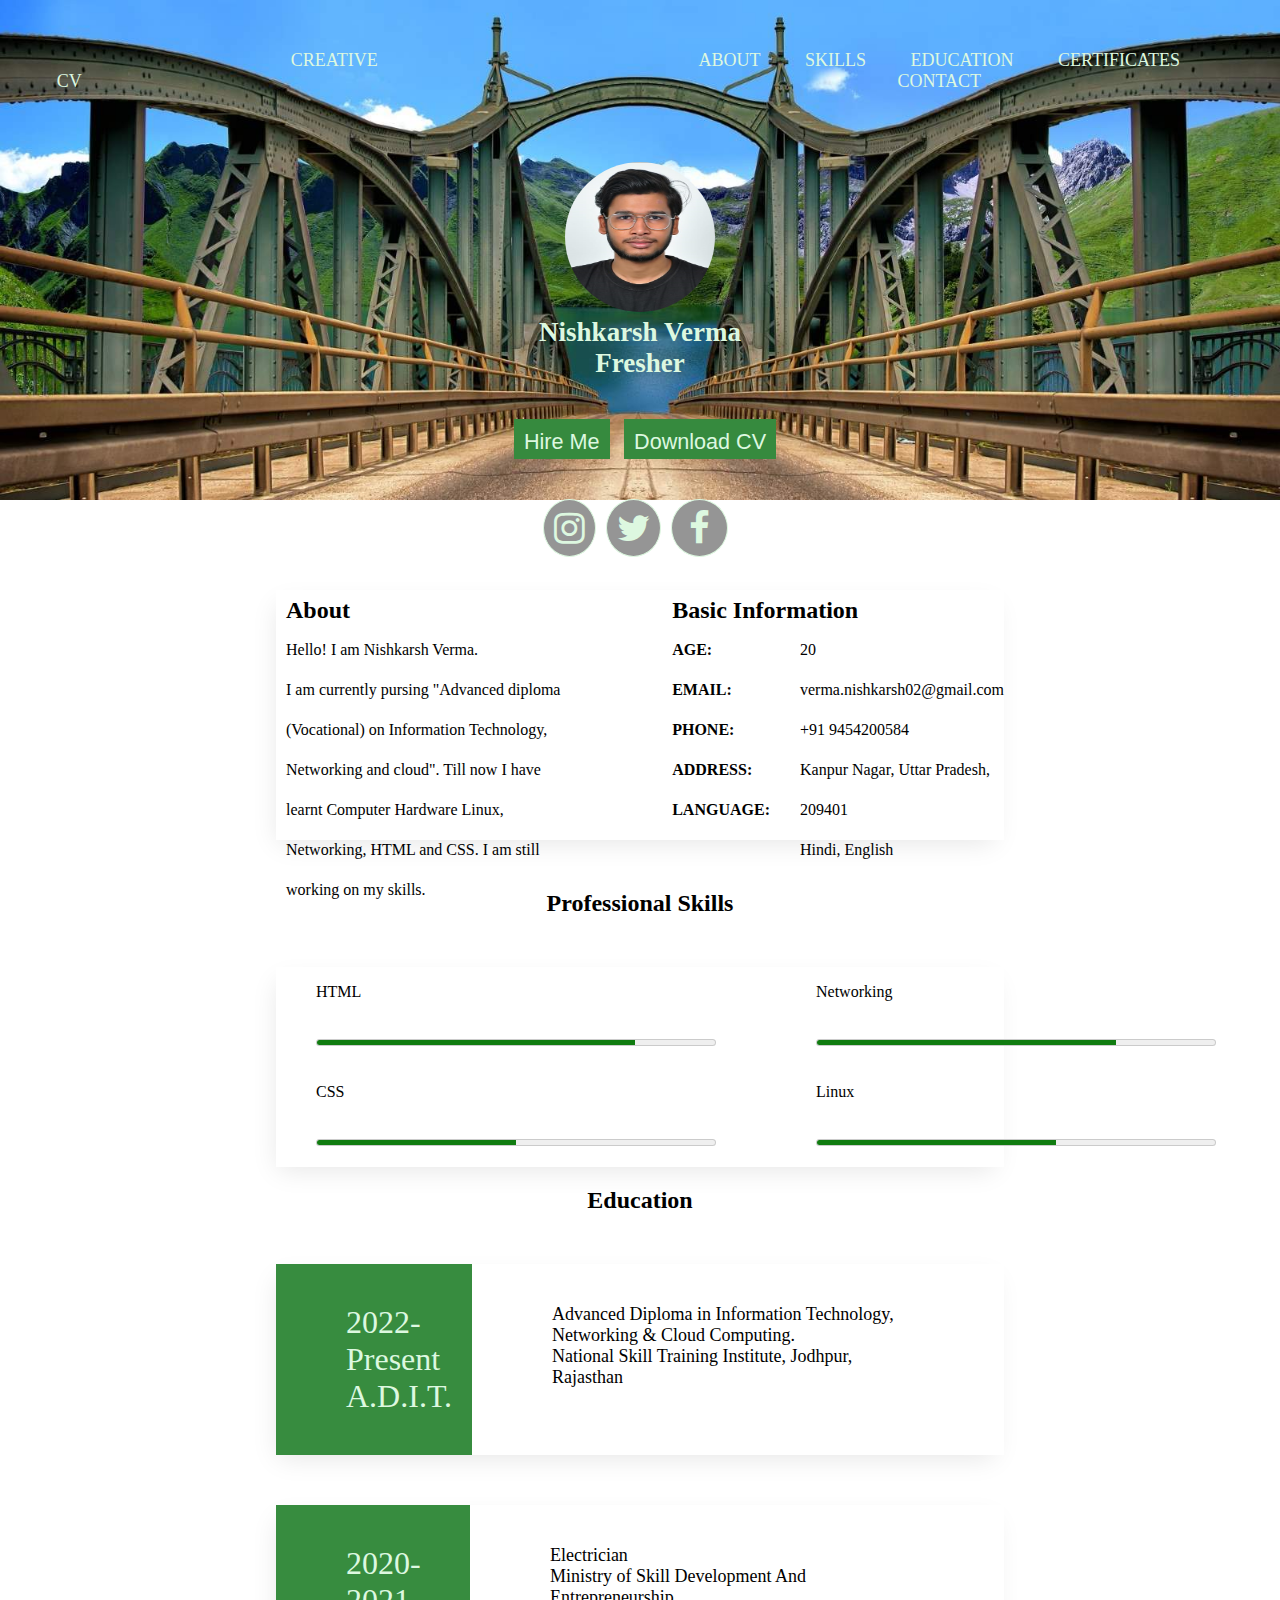
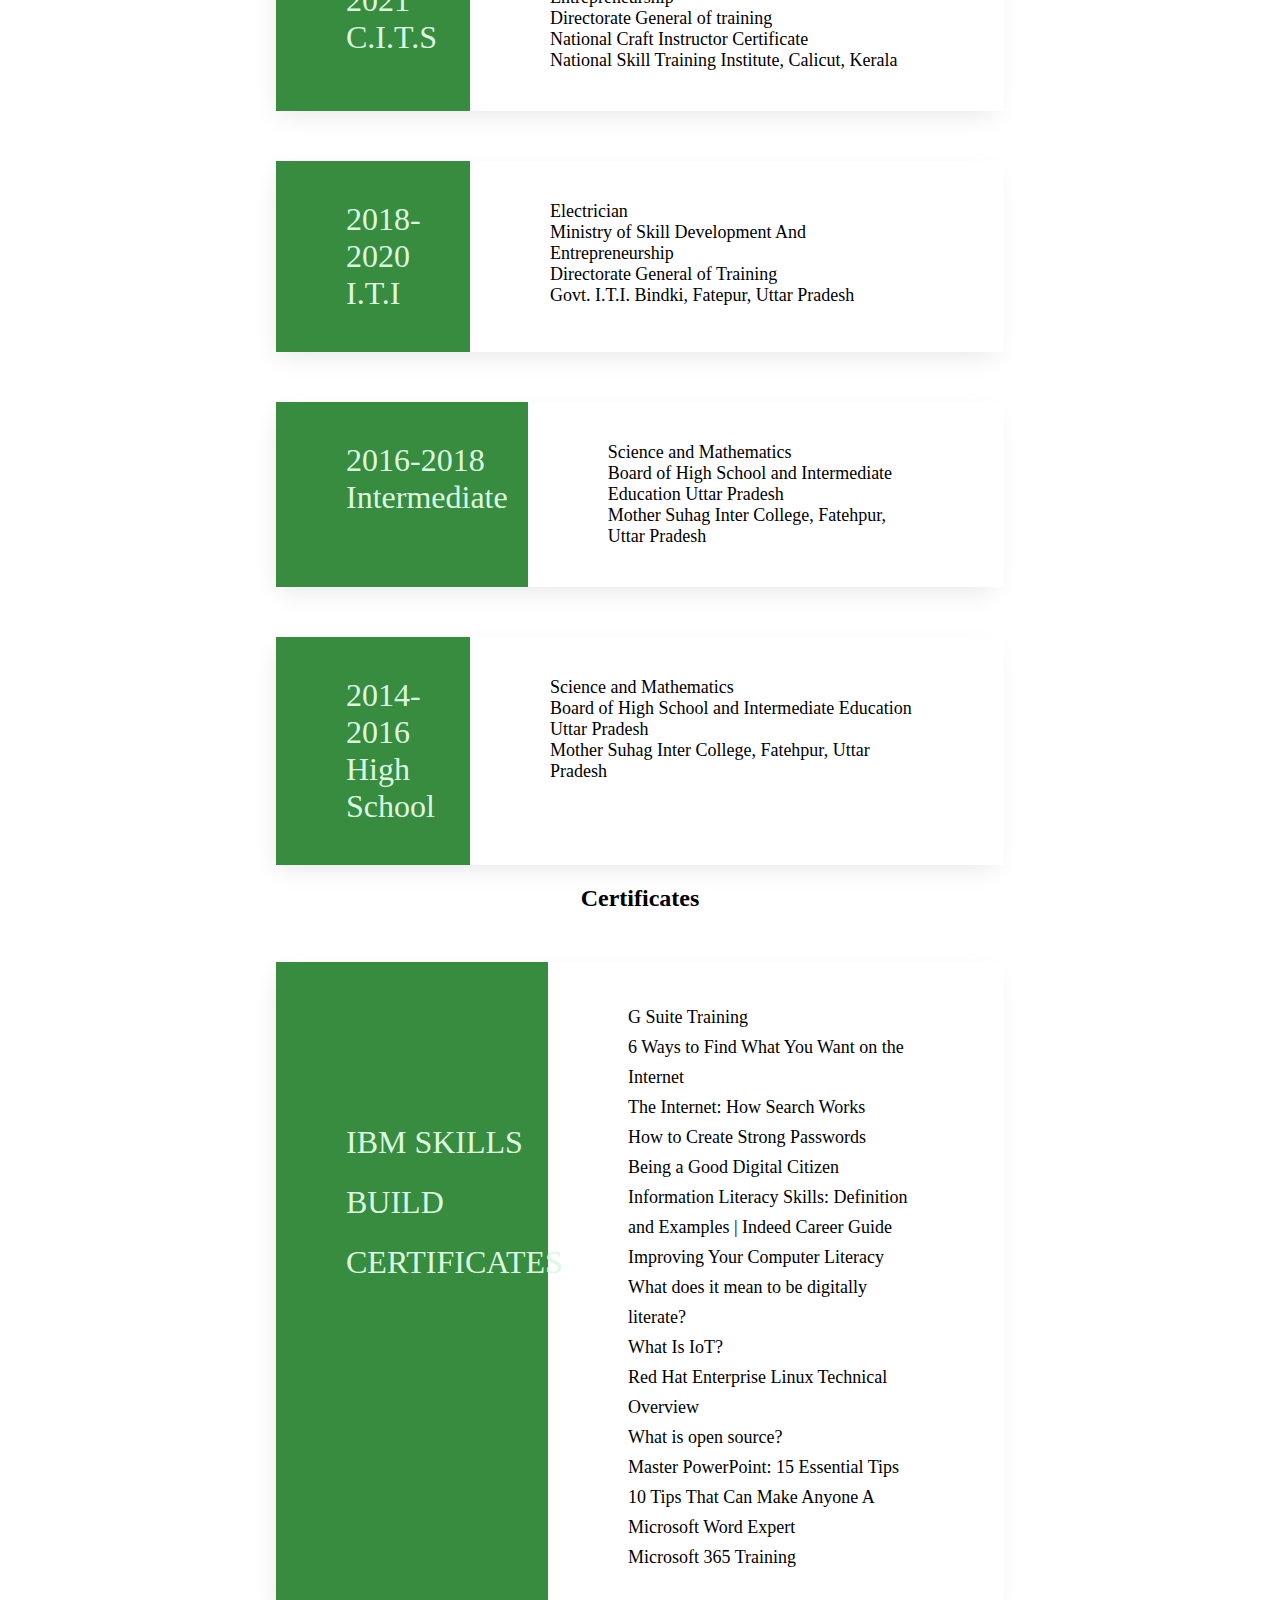
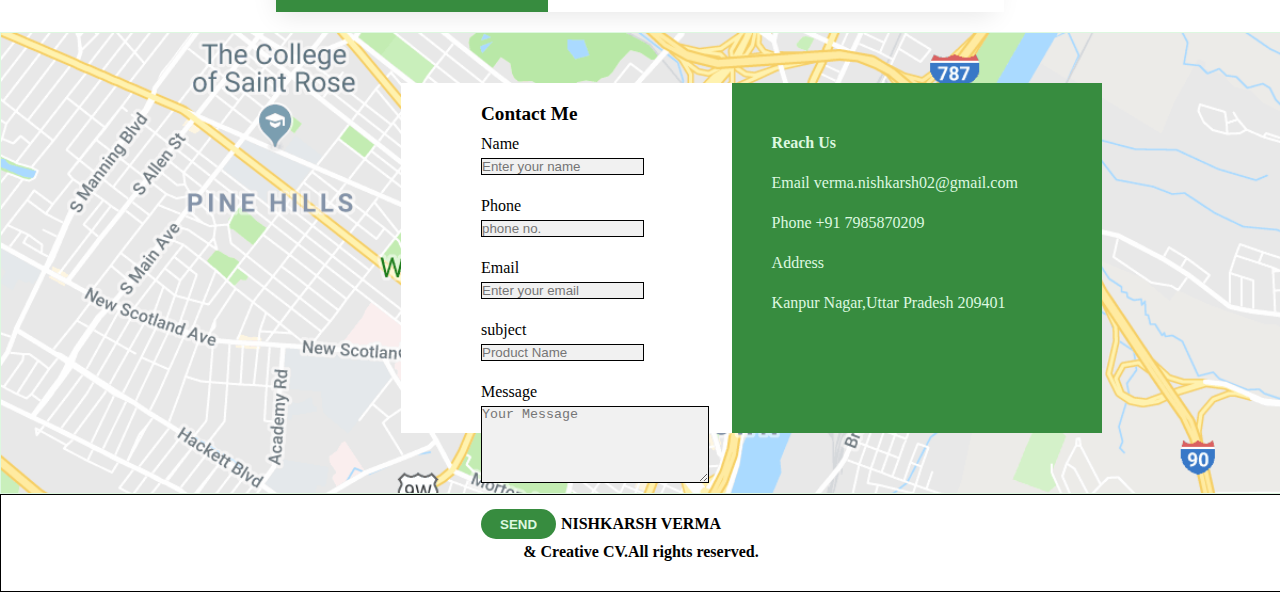
<file: index.html>
<!DOCTYPE html>
<html lang="en">

<head>
    <meta charset="UTF-8">
    <meta http-equiv="X-UA-Compatible" content="IE=edge">
    <meta name="viewport" content="width=device-width, initial-scale=1.0">
    <title>Document</title>
    <link rel="stylesheet" href="https://cdnjs.cloudflare.com/ajax/libs/font-awesome/4.7.0/css/font-awesome.min.css">
    <link rel="stylesheet" href="style.css">
</head>

<body>
    <header id="creative">
        <nav>
            <div>
                <a href="#creative" style="margin-right: 500px; margin-left: 30px;">CREATIVE CV</a>
            </div>
            <div><a href="#creative">ABOUT</a>
                <a href="#professional">SKILLS</a>
                <a href="#edu">EDUCATION</a>
                <a href="#education">CERTIFICATES</a>
                <a href="#map">CONTACT</a>
            </div>
        </nav>
        <div><img src="nishu.png" alt="my image" height="150px" class="myimage" width="150px"
                style="border-radius: 1000px; margin-top: 70px;"></div>
        <h2>Nishkarsh Verma</h2>
        <h2>Fresher</h2>

        <div>
            <a href="#map"><input class="button" type="button" value="Hire Me"></a>
            <a href="Resume.html" target="_blank"><input class="button" type="button" value="Download CV"></a>
        </div>
        <div class="icon">
            <div class="insta"><a class="a" href="https://www.instagram.com/nishkarsh2001/" target="_blank"><i
                        class="fa  fa-instagram fa-2x"></i></a></div>
            <div class="twitter"><a class="a" href="https://twitter.com/i_am_Nishkarsh" target="_blank"><i
                        class="fa  fa-twitter fa-2x"></i></a></div>
            <div class="facebook"><a class="a" href="https://www.facebook.com/ishant.verma.50552" target="_blank"><i
                        class="fa  fa-facebook fa-2x"></i></a></div>
        </div>
    </header>
    <div class="main">
        <div id="about">
            <div class="aboutnew">
                <h2>About</h2>
                <p>Hello! I am Nishkarsh Verma.</p>
                <p>I am currently pursing "Advanced diploma (Vocational) on Information Technology, Networking and
                    cloud". Till now I have learnt Computer Hardware Linux, Networking, HTML and CSS. I am still working
                    on my skills. </p>
            </div>
            <div>
                <h2>Basic Information</h2>
                <div class="basicinfo">
                    <div class="age">
                        <div>AGE:</div>
                        <div>EMAIL:</div>
                        <div>PHONE:</div>
                        <div>ADDRESS:</div>
                        <div>LANGUAGE:</div>
                    </div>
                    <div class="basicinfo_1">
                        <div>20</div>
                        <div>verma.nishkarsh02@gmail.com</div>
                        <div>+91 9454200584</div>
                        <div>Kanpur Nagar, Uttar Pradesh, 209401</div>
                        Hindi, English
                    </div>
                </div>
            </div>
        </div>
        <div>
            <h2 id="professional">Professional Skills</h2>
            <div class="skills">

                <div class="html">
                    <div>
                        <div>HTML</div>
                        <div><meter id="file" value="80" max="100">80%</meter></div>
                        <div>CSS</div>
                        <div><meter id="file" value="50" max="100">50%</meter></div>
                    </div>

                </div>
                <div class="linux">
                    <div>
                        <div>Networking</div>
                        <div><meter id="file_1" value="75" max="100">75%</meter></div>
                        <div>Linux</div>
                        <div><meter id="file_1" value="60" max="100">60%</meter></div>
                    </div>

                </div>
            </div>
        </div>
        <div id="edu">
            <h2 class="education">Education</h2>
            <div class="edu_info">
                <div class="data">
                    <div>2022-Present</div>
                    <div>A.D.I.T.</div>
                </div>
                <div class="board">
                    <div>Advanced Diploma in Information Technology,</div>
                    <div>Networking & Cloud Computing.</div>
                    <div>National Skill Training Institute, Jodhpur, Rajasthan</div>

                </div>
            </div>
            <div class="edu_info">
                <div class="data">
                    <div>2020-2021</div>
                    <div>C.I.T.S</div>
                </div>
                <div class="board">
                    <div>Electrician</div>
                    <div>Ministry of Skill Development And Entrepreneurship</div>
                    <div>Directorate General of training</div>
                    <div>National Craft Instructor Certificate</div>
                    <div>National Skill Training Institute, Calicut, Kerala</div>
                </div>
            </div>
            <div class="edu_info">
                <div class="data">
                    <div>2018-2020</div>
                    <div>I.T.I</div>
                </div>
                <div class="board">
                    <div>Electrician</div>
                    <div>Ministry of Skill Development And Entrepreneurship</div>
                    <div>Directorate General of Training</div>
                    <div>Govt. I.T.I. Bindki, Fatepur, Uttar Pradesh</div>
                </div>
            </div>
            <div class="edu_info">
                <div class="data">
                    <div>2016-2018</div>
                    <div>Intermediate</div>
                </div>
                <div class="board">
                    <div>Science and Mathematics</div>
                    <div>Board of High School and Intermediate Education Uttar Pradesh</div>
                    <div>Mother Suhag Inter College, Fatehpur, Uttar Pradesh</div>
                </div>
            </div>
            <div class="edu_info">
                <div class="data">
                    <div>2014-2016</div>
                    <div>High School</div>
                </div>
                <div class="board">
                    <div>Science and Mathematics</div>
                    <div>Board of High School and Intermediate Education Uttar Pradesh</div>
                    <div>Mother Suhag Inter College, Fatehpur, Uttar Pradesh</div>
                </div>
            </div>

        </div>
        <div>
            <h2 id="education">Certificates</h2>
            <div class="edu_info">
                <div class="data_4">
                    <div>IBM SKILLS BUILD</div>
                    <div>CERTIFICATES</div>
                </div>
                <div class="details">
                    <div class="certificate_1"><a class="certificates" href="G Suite Training.png" target="_blank">G Suite Training</a></div>
                    <div class="certificate_1"><a class="certificates" href="6 Ways to find What You Want on the internet.png" target="_blank">6 Ways to Find What You Want on the Internet</a></div>
                    <div class="certificate_1"><a class="certificates" href="The Internet.png" target="_blank">The Internet: How Search Works</a></div>
                    <div class="certificate_1"><a class="certificates" href="How to Create Strong Password.png" target="_blank">How to Create Strong Passwords</a></div>
                    <div class="certificate_1"><a class="certificates" href="Being a Good Digital Citizen.png" target="_blank">Being a Good Digital Citizen </a></div>
                    <div class="certificate_1"><a class="certificates" href="Information Literacy Skills.png" target="_blank">Information Literacy Skills: Definition and Examples | Indeed Career Guide</a></div>
                    <div class="certificate_1"><a class="certificates" href="Improving Your Computer Literacy.png" target="_blank">Improving Your Computer Literacy</a></div>
                    <div class="certificate_1"><a class="certificates" href="What does it mean to be digitally literate.png" target="_blank">What does it mean to be digitally literate? </a></div>
                    <div class="certificate_1"><a class="certificates" href="What is IoT.png" target="_blank">What Is IoT? </a></div>
                    <div class="certificate_1"><a class="certificates" href="Red Hat Enterprise Linux Technical Overview.png" target="_blank">Red Hat Enterprise Linux Technical Overview</a></div>
                    <div class="certificate_1"><a class="certificates" href="What is open source.png" target="_blank">What is open source?</a></div>
                    <div class="certificate_1"><a class="certificates" href="Master PowerPoint 15 Essential Tips.png" target="_blank">Master PowerPoint: 15 Essential Tips</a></div>
                    <div class="certificate_1"><a class="certificates" href="10 Tips That Can Make Anyone A Microsoft Word Expert.png" target="_blank">10 Tips That Can Make Anyone A Microsoft Word Expert</a></div>
                    <div class="certificate_1"><a class="certificates" href="Microsoft 365 Training.png" target="_blank">Microsoft 365 Training</a></div>
                </div>
            </div>
        </div>

    </div>
    <div class="map_background">
        <div id="map">
            <div class="white">
                <form>
                    <h4 class="send">Contact Me</h4>
                    <div class="name">
                        <div>Name</div>
                        <input type="text" class="box" placeholder="Enter your name">
                    </div>
                    <div class="name">
                        <div>Phone</div>
                        <input type="text" class="box" placeholder="phone no." maxlength="10">
                    </div>
                    <div class="email">
                        <div> Email </div>
                        <input type="text" placeholder="Enter your email">
                    </div>
                    <div class="email">
                        <div> subject </div>
                        <input type="text" placeholder="Product Name">
                    </div>
                    <div>Message</div>
                    <textarea name="" id="" cols="50" rows="5" placeholder="Your Message"></textarea>
                    <div>
                        <input type="submit" value="SEND">
                    </div>
            </div>
            </form>
            <div class="green">
                <div>
                    <h4>Reach Us</h4>
                </div>

                <div>
                    <p>Email verma.nishkarsh02@gmail.com </p>
                </div>
                <div>
                    <p>Phone
                        +91 7985870209</p>
                </div>
                <div>

                    <div>Address</div>
                    <div>Kanpur Nagar,Uttar Pradesh 209401</div>
                </div>
            </div>

        </div>
    </div>
    <footer style="width: 100%">
        <div style="width: 100%">
            <div>NISHKARSH VERMA</div>
            <div class="data_5">& Creative CV.All rights reserved.</div>
        </div>
    </footer>
</body>

</html>
</file>
<file: style.css>
html {
    scroll-behavior: smooth;
}
* {
    padding: 0px;
    margin: 0px;
    
}

header {
    text-decoration: none;
    color: #ddf8e0;
    font-size: large;
    background-image: url(cc-bg-1.jpg);
    text-align: center;
    height: 500px;
    background-repeat: no-repeat;
    display: cover;
    background-size: cover;

}

header nav a {
    text-decoration: none;
    margin-right: 40px;
    color: #ddf8e0;
    margin-top: 40px;
}

nav {
    display: inline-flex;
    margin-top: 50px;

}

.button {
    height: 40px;
    background-color: #368a3e;
    padding: 10px 10px 15px 10px;
    font-size: larger;
    margin-top: 40px;
    border: none;
    color: #ddf8e0;
    margin-left: 10px;
}

.icon {
    display: flex;
    justify-content: center;
    /* margin: 15px; */
    /* padding: 15px; */
    margin-top: 40px;
    text-decoration: none;
    color: #ddf8e0;
    margin-bottom: 30px;
}

.insta {
    margin-right: 10px;
    border: 1px solid;
    padding: 10px;
    border-radius: 100%;
    background-color: #959595;
}

.twitter {
    margin-right: 10px;
    border: 1px solid;
    padding: 10px;
    border-radius: 100%;
    background-color: #959595;
}

.facebook {
    margin-right: 10px;
    border: 1px solid;
    padding: 10px;
    border-radius: 100%;
    background-color: #959595;
    width: 35px;
}

#about {
    display: flex;
    height: 250px;
    line-height: 40px;
    margin: 50px 20px 20px 20px;
    padding-left: 10px;

    box-shadow: rgba(0, 0, 0, 0.1) -4px 9px 25px -6px;
}

.main {
    width: 60%;
    margin: auto;
    padding-top: 40px;
}

.aboutnew {

    width: 50%;
    margin-right: 100px;

}

.basicinfo {
    display: flex;
}

.basicinfo_1 {
    margin-left: 30px;
}

.skills {
    display: flex;

    margin: 50px 20px 20px 20px;
    box-shadow: rgba(0, 0, 0, 0.1) -4px 9px 25px -6px;

}

.html {

    width: 30%;
    line-height: 50px;
    padding-left: 40px;
    width: 100px;
}

.linux {
    display: flex;
    margin-left: 400px;
    width: 25%;
    margin-right: 600px;
    line-height: 50px;
}

#professional {
    text-align: center;
    margin-top: 50px;
}

#file_1 {

    width: 400px;
    padding-top: 15px;
    height: 30px;
    

}

#file {
    padding-top: 15px;
    width: 400px;
    height: 30px;
    
}

.edu_info {
    display: flex;
    margin: 50px 20px 20px 20px;
    box-shadow: rgba(0, 0, 0, 0.1) -4px 9px 25px -6px;

}

#education {
    text-align: center;
}

.data {

    width: 25%;
    padding: 40px 20px 40px 70px;
    background-color: #378c3f;
    font-size: xx-large;
    color: #ddf8e0;
}

.board {

    width: 90%;
    padding: 40px 80px 40px 80px;
    font-size: large;
}

.edu_info_2 {
    display: flex;
    margin: 50px 20px 20px 20px;
    box-shadow: rgba(0, 0, 0, 0.1) -4px 9px 25px -6px;
}

.edu_info_3 {
    display: flex;
    margin: 50px 20px 20px 20px;
    box-shadow: rgba(0, 0, 0, 0.1) -4px 9px 25px -6px;
}

.edu_info_4 {
    display: flex;
    margin: 50px 20px 20px 20px;
    box-shadow: rgba(0, 0, 0, 0.1) -4px 9px 25px -6px;
}

.edu_info_5 {
    display: flex;
    margin: 50px 20px 20px 20px;
    box-shadow: rgba(0, 0, 0, 0.1) -4px 9px 25px -6px;
}

.edu_info_6 {
    display: flex;
    margin: 50px 20px 20px 20px;
    box-shadow: rgba(0, 0, 0, 0.1) -4px 9px 25px -6px;
}

footer {
    border: 1px solid black;
    background-color: white;
    text-align: center;
    padding-top: 20px;
    font-weight: bolder;
   width: 100%;
}

#map {
    display: flex;
    height: 400px;
    width: 90%;
    margin: 50px 0px 10px 250px;
    box-sizing: border-box;
    padding: 0px 0px 50px 50px;



}

.green {
    background-color: #378c3f;
    margin: 0px 200px 0px 0px;
    width: 30%;
    padding: 40px 0px 200px 40px;
    line-height: 40px;
    color: #ddf8e0;

}

.white {
    background-color: white;
    padding: 0px;
    margin-left: 100px;
    width: 30%;

}

.name {
    display: inline-block;
}

.email {
    display: inline-block;
}

input[type=Submit] {
    border-radius: 20px;
    background-color: #378c3f;
    font-weight: bolder;
    padding: 8px 20px 8 px 20px;
    width: 30%;
    height: 30px;
    color: #ddf8e0;
    border: none;
}

input[type=text],
textarea {
    width: 90%;
    margin: 5px 0 22px 0;
    display: inline-block;
    border: 1PX solid black;
    background: #f1f1f1;
}

.map_background {
    border: 1px solid;
    background-image: url(map.png);
    background-size: cover;
    border-color: #ddf8e0;
    width: 100%;
}

form {
    margin-left: 80px;
    padding-top: 20px;
}

.send {
    padding-bottom: 10px;
    font-size: larger;
    font-weight: 200px;
}

.data_5 {
    padding-top: 10px;
    padding-bottom: 30px;
}
.age {
    font-weight: bolder;
}
.myimage:hover{
    transform: scale(1.1);
    transition-duration: 0.3s;
}

.a {
    color: #ddf8e0;
}
.certificates {
    text-decoration: none;
    color: black;
}
.certificates:hover {
    transform: scale(1.9);
    transition-duration: 0.3s;
    color: #3fa349;
   
}
.details {
    width: 90%;
    padding: 40px 80px 40px 80px;
    font-size: large;
    line-height: 30px;
}
.data_4 {
    width: 25%;
    padding: 150px 20px 40px 70px;
    background-color: #378c3f;
    font-size: xx-large;
    color: #ddf8e0;
    line-height: 60px;
}
.certificate_1:hover {
    transform: scale(1.1);
    transition-duration: 0.3s;
    box-shadow: rgba(0, 0, 0, 0.1) -4px 9px 25px -6px;
}
.education {
    text-align: center;
}
</file>
